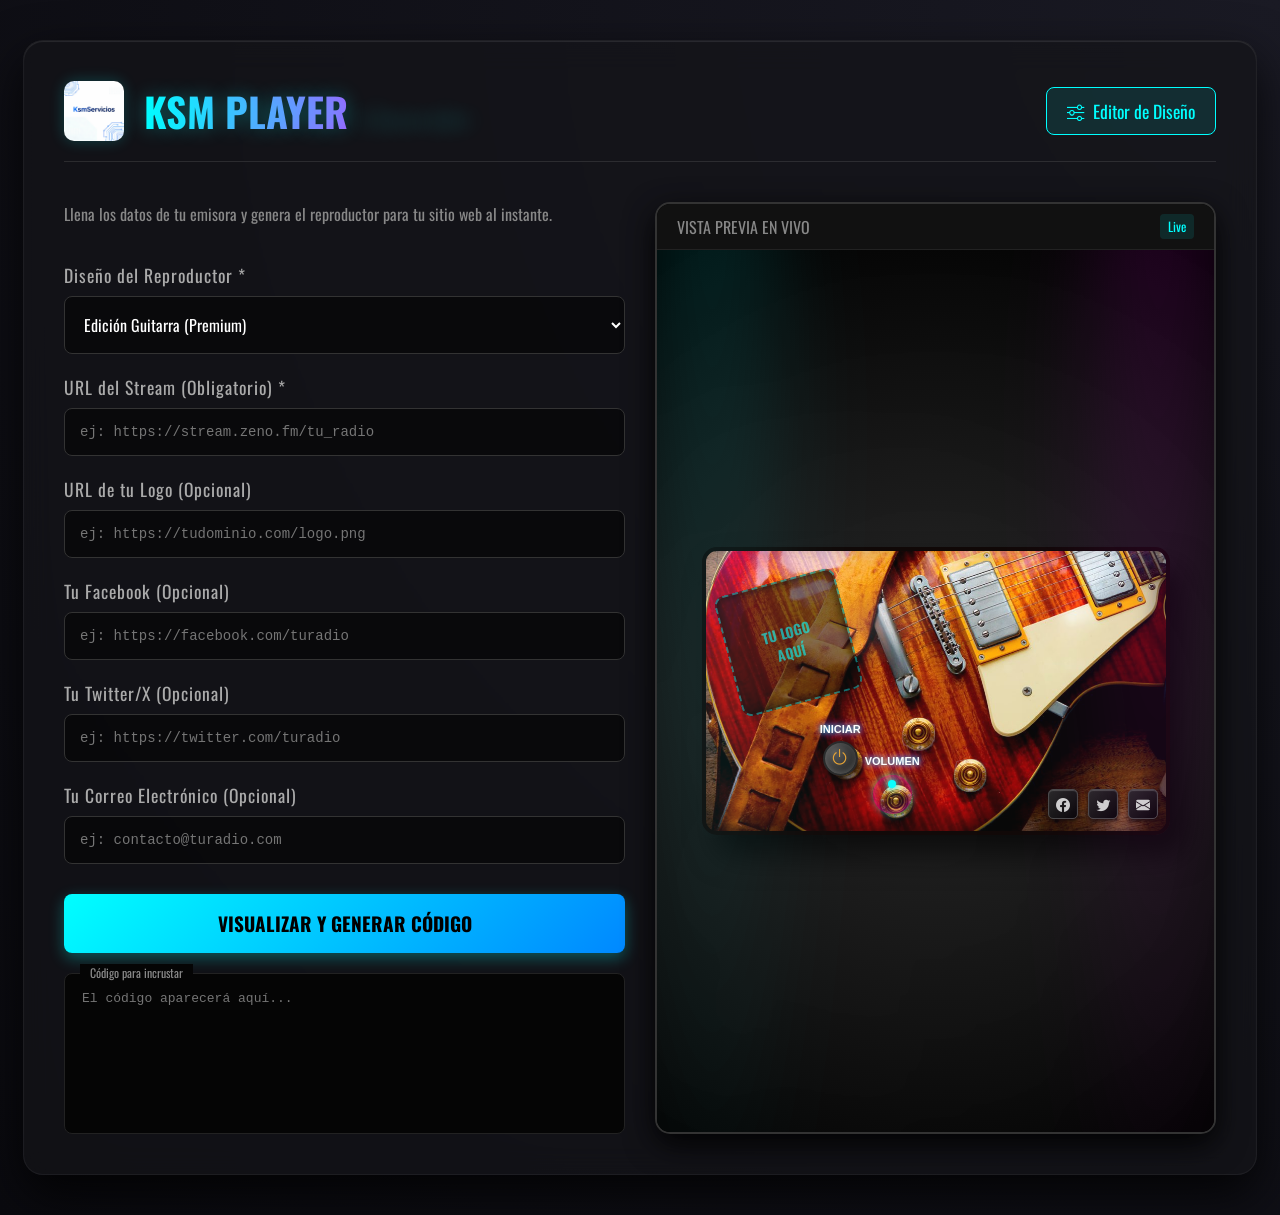
<file: generador.html>
<!DOCTYPE html>
<html lang="es">
<head>
    <meta charset="UTF-8">
    <meta name="viewport" content="width=device-width, initial-scale=1.0">
    <title>KSM Player - Generador de Widgets</title>
    <!-- Usar el favicon si existe -->
    <link rel="icon" href="ksm.png" type="image/png">
    <link href="https://fonts.googleapis.com/css2?family=Oswald:wght@500&display=swap" rel="stylesheet">
    <link rel="stylesheet" href="https://cdn.jsdelivr.net/npm/bootstrap-icons/font/bootstrap-icons.css">
    <style>
        body {
            margin: 0;
            padding: 0;
            background-color: #0f0f11;
            background-image: radial-gradient(circle at top right, #1a1a24 0%, #0a0a0f 100%);
            color: #fff;
            font-family: 'Oswald', sans-serif;
            min-height: 100vh;
            display: flex;
            justify-content: center;
            align-items: center;
        }

        .dashboard-container {
            width: 90%;
            max-width: 1200px;
            display: grid;
            grid-template-columns: 1fr 1fr;
            gap: 30px;
            background: rgba(20, 20, 25, 0.7);
            backdrop-filter: blur(15px);
            border: 1px solid rgba(255, 255, 255, 0.05);
            border-radius: 20px;
            padding: 40px;
            box-shadow: 0 20px 50px rgba(0,0,0,0.8), inset 0 1px 1px rgba(255,255,255,0.1);
            margin: 40px 0;
        }

        .header {
            grid-column: 1 / -1;
            display: flex;
            align-items: center;
            gap: 20px;
            border-bottom: 1px solid rgba(255,255,255,0.1);
            padding-bottom: 20px;
            margin-bottom: 10px;
            position: relative;
        }

        .header img {
            height: 60px;
            border-radius: 10px;
            box-shadow: 0 0 15px rgba(0, 255, 255, 0.2);
        }

        .header h1 {
            margin: 0;
            font-size: 2.5rem;
            background: linear-gradient(90deg, #00ffff, #ff00ff);
            -webkit-background-clip: text;
            -webkit-text-fill-color: transparent;
            text-shadow: 0 0 20px rgba(0, 255, 255, 0.3);
        }

        .header-actions {
            margin-left: auto;
        }

        .editor-btn {
            background: rgba(0, 255, 255, 0.1);
            color: #00ffff;
            border: 1px solid #00ffff;
            padding: 10px 20px;
            border-radius: 8px;
            text-decoration: none;
            font-family: 'Oswald', sans-serif;
            font-size: 1.1rem;
            transition: all 0.3s;
            display: flex;
            align-items: center;
            gap: 8px;
        }

        .editor-btn:hover {
            background: #00ffff;
            color: #000;
            box-shadow: 0 0 15px rgba(0, 255, 255, 0.5);
        }

        .form-panel {
            display: flex;
            flex-direction: column;
            gap: 20px;
        }

        .input-group {
            display: flex;
            flex-direction: column;
            gap: 8px;
        }

        .input-group label {
            font-size: 1.1rem;
            color: #aaa;
            letter-spacing: 1px;
        }

        .input-group input {
            background: rgba(0, 0, 0, 0.5);
            border: 1px solid #333;
            padding: 15px;
            border-radius: 8px;
            color: #fff;
            font-family: monospace;
            font-size: 14px;
            transition: all 0.3s;
        }

        .input-group input:focus {
            outline: none;
            border-color: #00ffff;
            box-shadow: 0 0 10px rgba(0, 255, 255, 0.2);
        }

        .generate-btn {
            background: linear-gradient(135deg, #00ffff, #0088ff);
            color: #000;
            border: none;
            padding: 15px;
            border-radius: 8px;
            font-family: 'Oswald', sans-serif;
            font-size: 1.2rem;
            font-weight: bold;
            cursor: pointer;
            transition: all 0.3s;
            margin-top: 10px;
            box-shadow: 0 5px 15px rgba(0, 255, 255, 0.3);
        }

        .generate-btn:hover {
            transform: translateY(-2px);
            box-shadow: 0 8px 20px rgba(0, 255, 255, 0.5);
        }

        .output-panel {
            background: #050505;
            border: 1px solid #222;
            border-radius: 8px;
            padding: 15px;
            position: relative;
        }

        .output-panel textarea {
            width: 100%;
            height: 120px;
            background: transparent;
            border: none;
            color: #0f0;
            font-family: monospace;
            resize: none;
            font-size: 13px;
        }

        .output-panel textarea:focus {
            outline: none;
        }

        .preview-panel {
            display: flex;
            flex-direction: column;
            background: #000;
            border-radius: 15px;
            overflow: hidden;
            border: 2px solid #333;
            box-shadow: 0 10px 30px rgba(0,0,0,0.9);
        }

        .preview-header {
            background: #111;
            padding: 10px 20px;
            font-size: 1rem;
            color: #888;
            border-bottom: 1px solid #222;
            display: flex;
            justify-content: space-between;
            align-items: center;
        }

        .preview-header span.badge {
            background: rgba(0, 255, 255, 0.1);
            color: #00ffff;
            padding: 3px 8px;
            border-radius: 4px;
            font-size: 0.8rem;
        }

        .preview-content {
            flex-grow: 1;
            min-height: 500px;
        }

        iframe {
            width: 100%;
            height: 100%;
            border: none;
        }

        @media (max-width: 900px) {
            .dashboard-container {
                grid-template-columns: 1fr;
            }
            .preview-content {
                min-height: 400px;
            }
        }
    </style>
</head>
<body>

    <div class="dashboard-container">
        <div class="header">
            <img src="ksm.png" alt="KSM Logo" onerror="this.style.display='none'">
            <h1>KSM PLAYER <span style="color:#fff; font-size:1.5rem; opacity:0.5;">| Generador</span></h1>
            
            <div class="header-actions">
                <a href="guitar.html" target="_blank" class="editor-btn">
                    <i class="bi bi-sliders"></i> Editor de Diseño
                </a>
            </div>
        </div>

        <div class="form-panel">
            <p style="color: #888; margin-top: 0;">Llena los datos de tu emisora y genera el reproductor para tu sitio web al instante.</p>
            
            <div class="input-group">
                <label>Diseño del Reproductor *</label>
                <select id="inTheme" onchange="generar()" style="background: rgba(0, 0, 0, 0.5); border: 1px solid #333; padding: 15px; border-radius: 8px; color: #fff; font-family: 'Oswald', sans-serif; font-size: 16px; outline: none; cursor: pointer;">
                    <option value="index.html">Edición Guitarra (Premium)</option>
                    <option value="radio.html">Edición Clásica (Neon)</option>
                </select>
            </div>

            <div class="input-group">
                <label>URL del Stream (Obligatorio) *</label>
                <input type="text" id="inStream" placeholder="ej: https://stream.zeno.fm/tu_radio" value="">
            </div>

            <div class="input-group">
                <label>URL de tu Logo (Opcional)</label>
                <input type="text" id="inLogo" placeholder="ej: https://tudominio.com/logo.png">
            </div>

            <div class="input-group">
                <label>Tu Facebook (Opcional)</label>
                <input type="text" id="inFb" placeholder="ej: https://facebook.com/turadio">
            </div>

            <div class="input-group">
                <label>Tu Twitter/X (Opcional)</label>
                <input type="text" id="inTw" placeholder="ej: https://twitter.com/turadio">
            </div>

            <div class="input-group">
                <label>Tu Correo Electrónico (Opcional)</label>
                <input type="email" id="inMail" placeholder="ej: contacto@turadio.com">
            </div>

            <button class="generate-btn" onclick="generar()">VISUALIZAR Y GENERAR CÓDIGO</button>

            <div class="output-panel">
                <div style="position: absolute; top: -10px; left: 15px; background: #050505; padding: 0 10px; color: #888; font-size: 12px;">Código para incrustar</div>
                <textarea id="outCode" readonly placeholder="El código aparecerá aquí..."></textarea>
            </div>
        </div>

        <div class="preview-panel">
            <div class="preview-header">
                VISTA PREVIA EN VIVO
                <span class="badge">Live</span>
            </div>
            <div class="preview-content">
                <iframe id="previewFrame" src="index.html"></iframe>
            </div>
        </div>
    </div>

    <script>
        function generar() {
            const stream = document.getElementById('inStream').value.trim();
            const logo = document.getElementById('inLogo').value.trim();
            const fb = document.getElementById('inFb').value.trim();
            const tw = document.getElementById('inTw').value.trim();
            const mail = document.getElementById('inMail').value.trim();

            if (!stream) {
                alert("La URL del Stream es obligatoria.");
                return;
            }

            // Construir los parámetros
            const params = new URLSearchParams();
            params.append('stream', stream);
            if (logo) params.append('logo', logo);
            if (fb) params.append('fb', fb);
            if (tw) params.append('tw', tw);
            if (mail) params.append('mail', mail);

            const theme = document.getElementById('inTheme').value;

            // IMPORTANTE: Cambiar "saultula.github.io/ksmplayer" por la ruta real en producción
            const baseUrl = "https://saultula.github.io/ksmplayer/" + theme;
            const fullUrl = baseUrl + "?" + params.toString();

            // Código para el textarea (para que lo copie el cliente)
            const iframeCode = `<iframe 
    src="${fullUrl}" 
    width="100%" 
    height="700" 
    style="border: none; overflow: hidden; border-radius: 15px;" 
    allow="autoplay">
</iframe>`;

            document.getElementById('outCode').value = iframeCode;

            // Actualizar vista previa usando el archivo seleccionado local para testing
            const localUrl = theme + "?" + params.toString();
            document.getElementById('previewFrame').src = localUrl;
        }

        // Auto-generar al abrir para mostrar algo
        window.onload = generar;
    </script>
</body>
</html>
</file>
